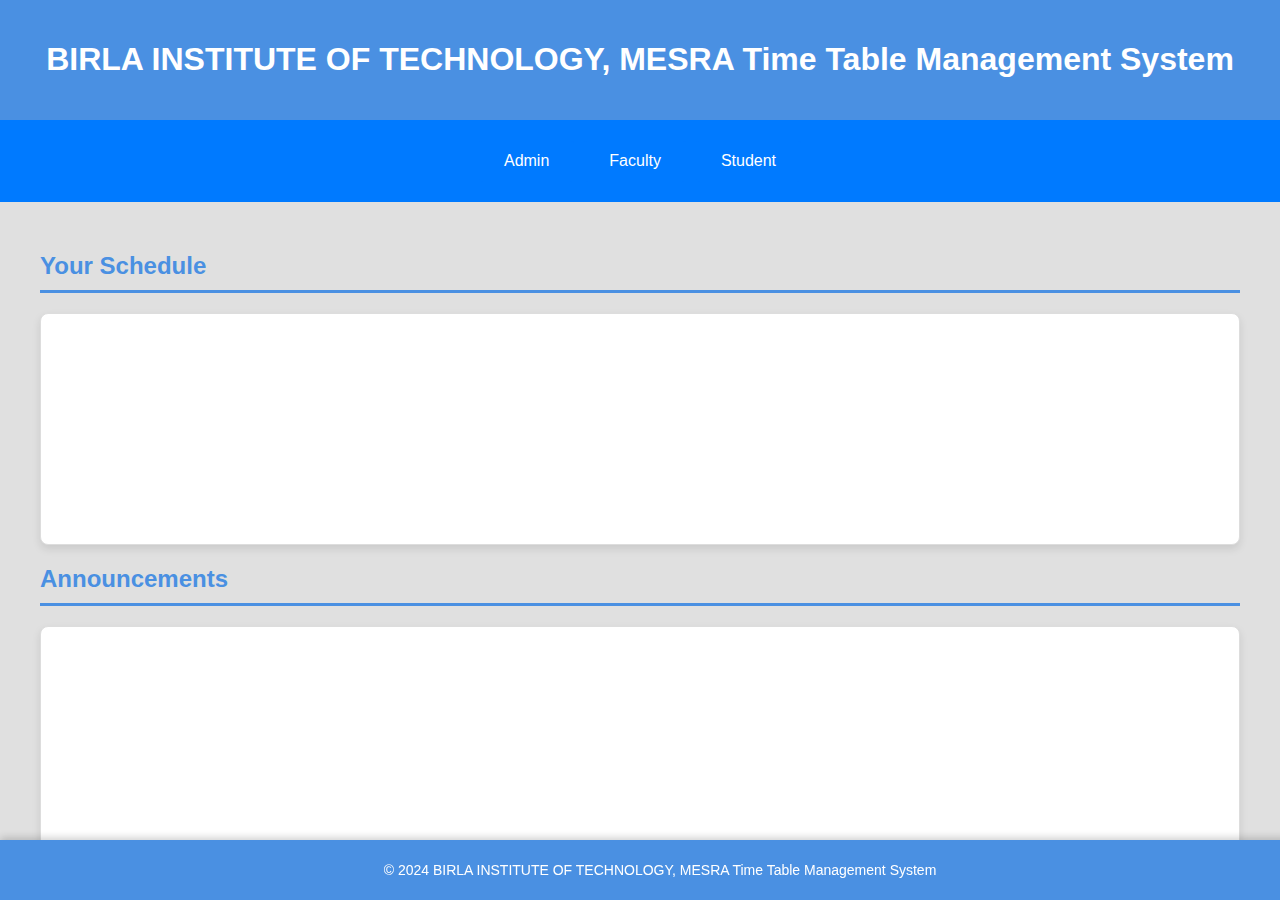
<file: Final_Project/index.html>
<!DOCTYPE html>
<html lang="en">
<head>
  <meta charset="UTF-8">
  <meta name="viewport" content="width=device-width, initial-scale=1.0">
  <title>College Time Table Management System</title>
  <link rel="stylesheet" href="styles.css">
</head>
<body>
  <header>
    <h1>BIRLA INSTITUTE OF TECHNOLOGY, MESRA Time Table Management System</h1>
  </header>

  <nav>
    <button onclick="switchRole('admin')">Admin</button>
    <button onclick="switchRole('faculty')">Faculty</button>
    <button onclick="switchRole('student')">Student</button>
  </nav>

  <main id="content">
    <!-- Admin Section: Schedule Creation -->
    <section id="schedule-creation" class="admin-only hidden">
      <h2>Create Schedule</h2>
      <form id="schedule-form" onsubmit="addSchedule(event)">
        <label for="course">Course Name:</label>
        <input type="text" id="course" name="course" required>

        <label for="faculty">Faculty:</label>
        <input type="text" id="faculty" name="faculty" required>

        <label for="day">Day:</label>
        <select id="day" name="day" required>
          <option value="Monday">Monday</option>
          <option value="Tuesday">Tuesday</option>
          <option value="Wednesday">Wednesday</option>
          <option value="Thursday">Thursday</option>
          <option value="Friday">Friday</option>
        </select>

        <label for="time">Time:</label>
        <input type="time" id="time" name="time" required>

        <button type="submit">Add Schedule</button>
      </form>
      <div id="schedule-list"></div>
    </section>

    <!-- Announcements Section -->
    <section id="announcements" class="admin-only hidden">
      <h2>Announcements</h2>
      <form id="announcement-form" onsubmit="postAnnouncement(event)">
        <textarea id="announcement-text" placeholder="Enter announcement..." required></textarea>
        <button type="submit">Post</button>
      </form>
      <div id="announcement-list"></div>
    </section>

    <!-- Faculty Section: Attendance Tracking -->
    <section id="attendance" class="faculty-only hidden">
      <h2>Attendance Tracking</h2>
      <form id="attendance-form" onsubmit="markAttendance(event)">
        <label for="course-name">Course Name:</label>
        <input type="text" id="course-name" name="course-name" required>

        <label for="attendance-date">Date:</label>
        <input type="date" id="attendance-date" name="attendance-date" required>

        <label for="student-name">Student-Id:</label>
        <input type="text" id="student-name" name="student-name" required>

        <label for="attendance-status">Status:</label>
        <select id="attendance-status" name="attendance-status">
          <option value="present">Present</option>
          <option value="absent">Absent</option>
        </select>

        <button type="submit">Mark Attendance</button>
      </form>
      <div id="attendance-list"></div>
    </section>

    <!-- Student Section: View Schedules and Announcements -->
    <section id="student-view" class="student-only hidden">
      <h2>Your Schedule</h2>
      <div id="student-schedule"></div>

      <h2>Announcements</h2>
      <div id="student-announcements"></div>
    </section>
  </main>

  <footer>
    <p>&copy; 2024 BIRLA INSTITUTE OF TECHNOLOGY, MESRA Time Table Management System</p>
  </footer>

  <script src="script.js"></script>
</body>
</html>
</file>
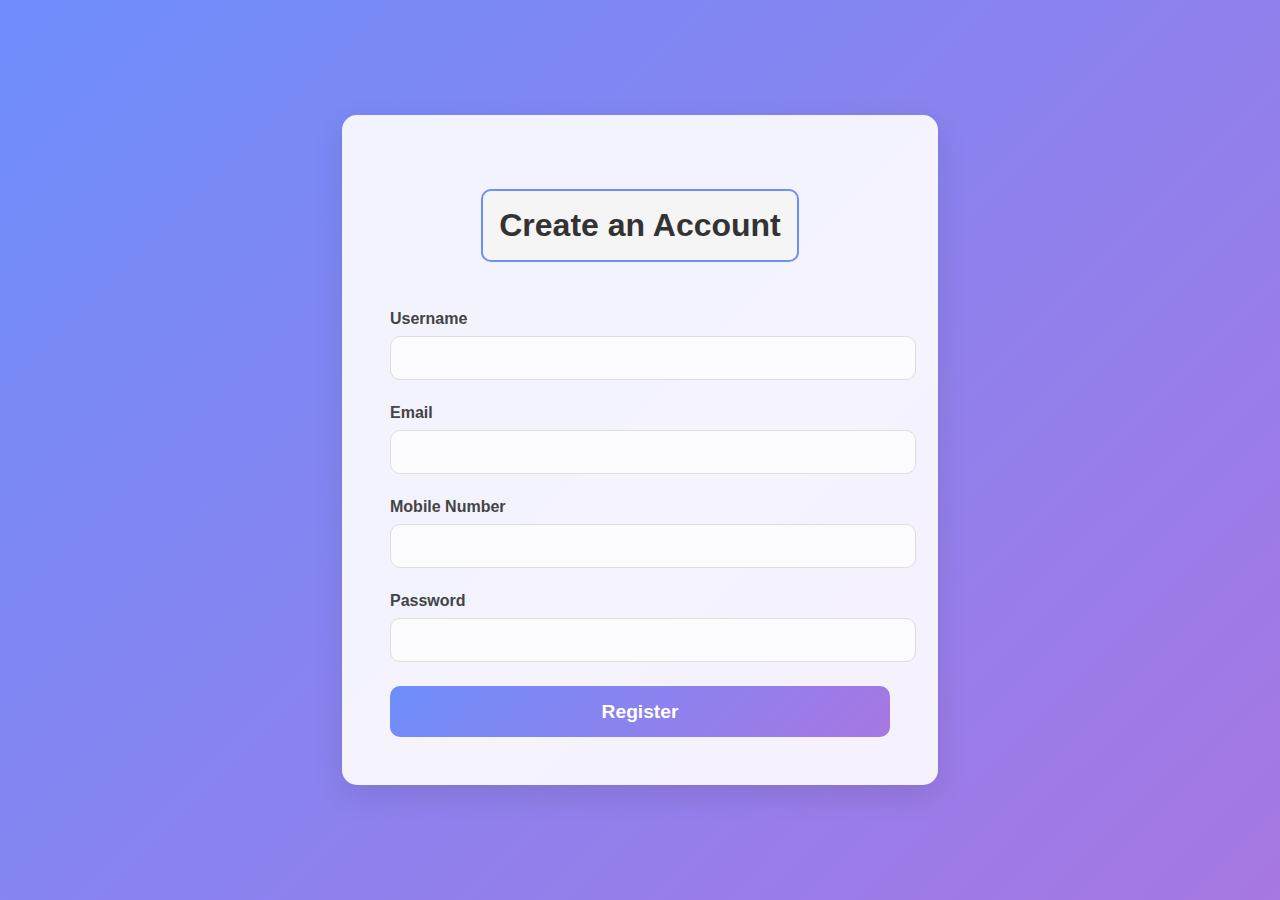
<file: Week 2/index.html>
<!DOCTYPE html>
<html lang="en">
<head>
    <meta charset="UTF-8">
    <meta name="viewport" content="width=device-width, initial-scale=1.0">
    <title>Modern Registration Form</title>
    <link rel="stylesheet" href="styles.css">
</head>
<body>
    <div class="container">
        <div class="form-wrapper">
            <h2>Create an Account</h2>
            <form id="registrationForm" onsubmit="handleSubmit(event)">
                <div class="form-group">
                    <label for="username">Username</label>
                    <input type="text" id="username" name="username" required>
                </div>
                <div class="form-group">
                    <label for="email">Email</label>
                    <input type="email" id="email" name="email" required>
                </div>
                <div class="form-group">
                    <label for="mobile">Mobile Number</label>
                    <input type="tel" id="mobile" name="mobile" required>
                </div>
                <div class="form-group">
                    <label for="password">Password</label>
                    <input type="password" id="password" name="password" required>
                </div>
                <button type="submit">Register</button>
                <div id="message" class="hidden">Registered successfully!</div>
            </form>
        </div>
    </div>
    <script>
        function handleSubmit(event) {
            event.preventDefault();
            const messageDiv = document.getElementById('message');
            messageDiv.classList.remove('hidden');
            messageDiv.classList.add('success');
        }
    </script>
</body>
</html>
</file>
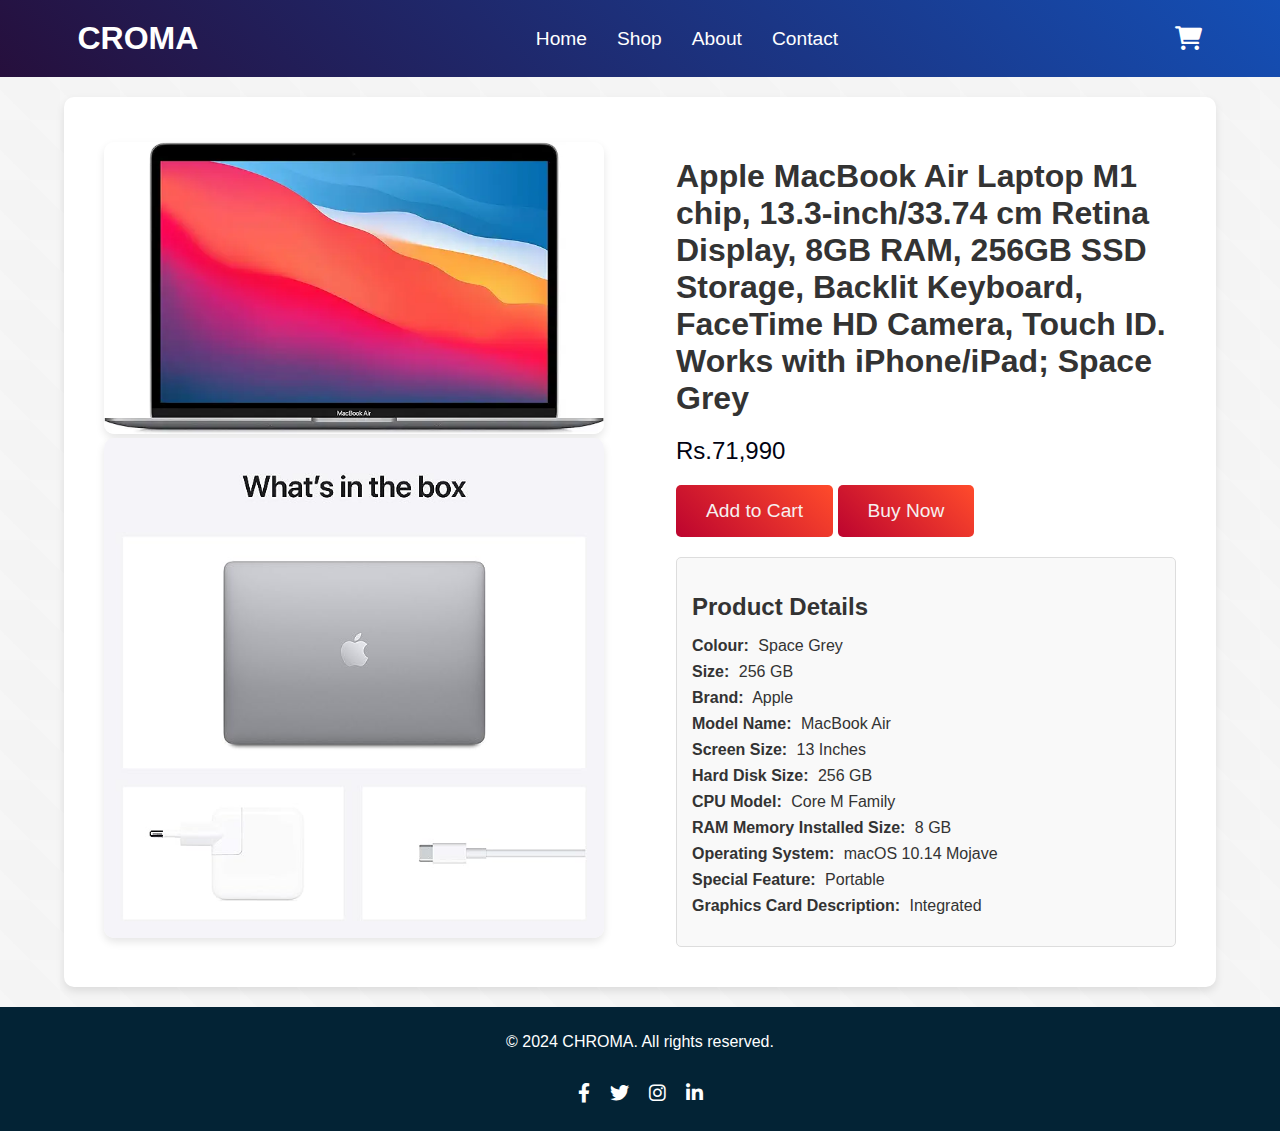
<file: Week 3/index.html>
<!DOCTYPE html>
<html lang="en">
<head>
    <meta charset="UTF-8">
    <meta name="viewport" content="width=device-width, initial-scale=1.0">
    <title>Professional E-commerce Product Page</title>
    <link rel="stylesheet" href="styles.css">
    <link rel="stylesheet" href="https://cdnjs.cloudflare.com/ajax/libs/font-awesome/6.0.0-beta3/css/all.min.css">
</head>
<body>
    <div class="wrapper">
        <header>
            <div class="container">
                <div class="logo">
                    <h1>CROMA</h1>
                </div>
                <nav>
                    <ul>
                        <li><a href="#">Home</a></li>
                        <li><a href="#">Shop</a></li>
                        <li><a href="#">About</a></li>
                        <li><a href="#">Contact</a></li>
                    </ul>
                </nav>
                <div class="cart">
                    <a href="#"><i class="fa-solid fa-shopping-cart"></i></a>
                </div>
            </div>
        </header>

        <main>
            <div class="container">
                <section class="product">
                    <div class="product-image">
                        <img src="Macbook Air.webp" alt="Product Image">
                        <img src="mac.jpg" alt="Product Image">
                    </div>
                    <div class="product-details">
                        <h1 class="product-name">Apple MacBook Air Laptop M1 chip, 13.3-inch/33.74 cm Retina Display, 8GB RAM, 256GB SSD Storage, Backlit Keyboard, FaceTime HD Camera, Touch ID. Works with iPhone/iPad; Space Grey</h1>
                        <div class="product-price">Rs.71,990</div>
                        <button class="cta-button">Add to Cart</button>
                        <button class="cta-button">Buy Now</button>
                        
                        <!-- Product Details Box -->
                        <div class="product-details-box">
                            <h2>Product Details</h2>
                            <ul>
                                <li><strong>Colour:</strong> Space Grey</li>
                                <li><strong>Size:</strong> 256 GB</li>
                                <li><strong>Brand:</strong> Apple</li>
                                <li><strong>Model Name:</strong> MacBook Air</li>
                                <li><strong>Screen Size:</strong> 13 Inches</li>
                                <li><strong>Hard Disk Size:</strong> 256 GB</li>
                                <li><strong>CPU Model:</strong> Core M Family</li>
                                <li><strong>RAM Memory Installed Size:</strong> 8 GB</li>
                                <li><strong>Operating System:</strong> macOS 10.14 Mojave</li>
                                <li><strong>Special Feature:</strong> Portable</li>
                                <li><strong>Graphics Card Description:</strong> Integrated</li>
                            </ul>
                        </div>
                    </div>
                </section>
            </div>
        </main>
        
        <footer>
            <div class="container">
                <p>&copy; 2024 CHROMA. All rights reserved.</p>
                <ul>
                    <li><a href="#"><i class="fab fa-facebook-f"></i></a></li>
                    <li><a href="#"><i class="fab fa-twitter"></i></a></li>
                    <li><a href="#"><i class="fab fa-instagram"></i></a></li>
                    <li><a href="#"><i class="fab fa-linkedin-in"></i></a></li>
                </ul>
            </div>
        </footer>
    </div>
</body>
</html>
</file>
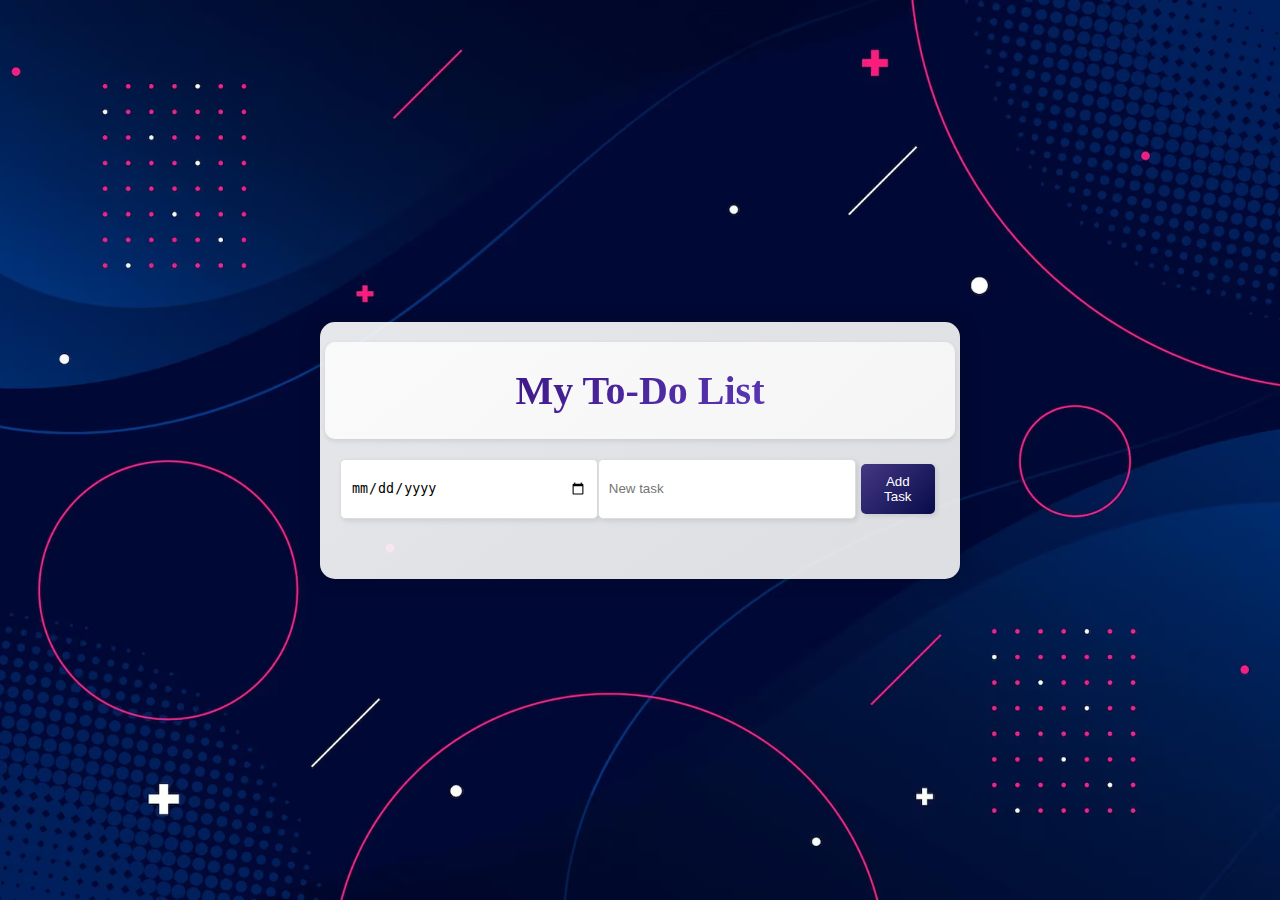
<file: Week 4/index.html>
<!DOCTYPE html>
<html lang="en">
<head>
    <meta charset="UTF-8">
    <meta name="viewport" content="width=device-width, initial-scale=1.0">
    <title>To-Do List</title>
    <link rel="stylesheet" href="styles.css">
    <link href="https://fonts.googleapis.com/css2?family=Lobster&display=swap" rel="stylesheet">
</head>
<body>
    <div id="app">
        <div class="header-container">
            <h1>My To-Do List</h1>
        </div>
        <div class="input-container">
            <input type="date" id="task-date" required>
            <input type="text" id="new-task" placeholder="New task" required>
            <button id="add-task">Add Task</button>
        </div>
        <div id="task-groups" class="task-groups"></div>
    </div>
    <script src="script.js"></script>
</body>
</html>
</file>
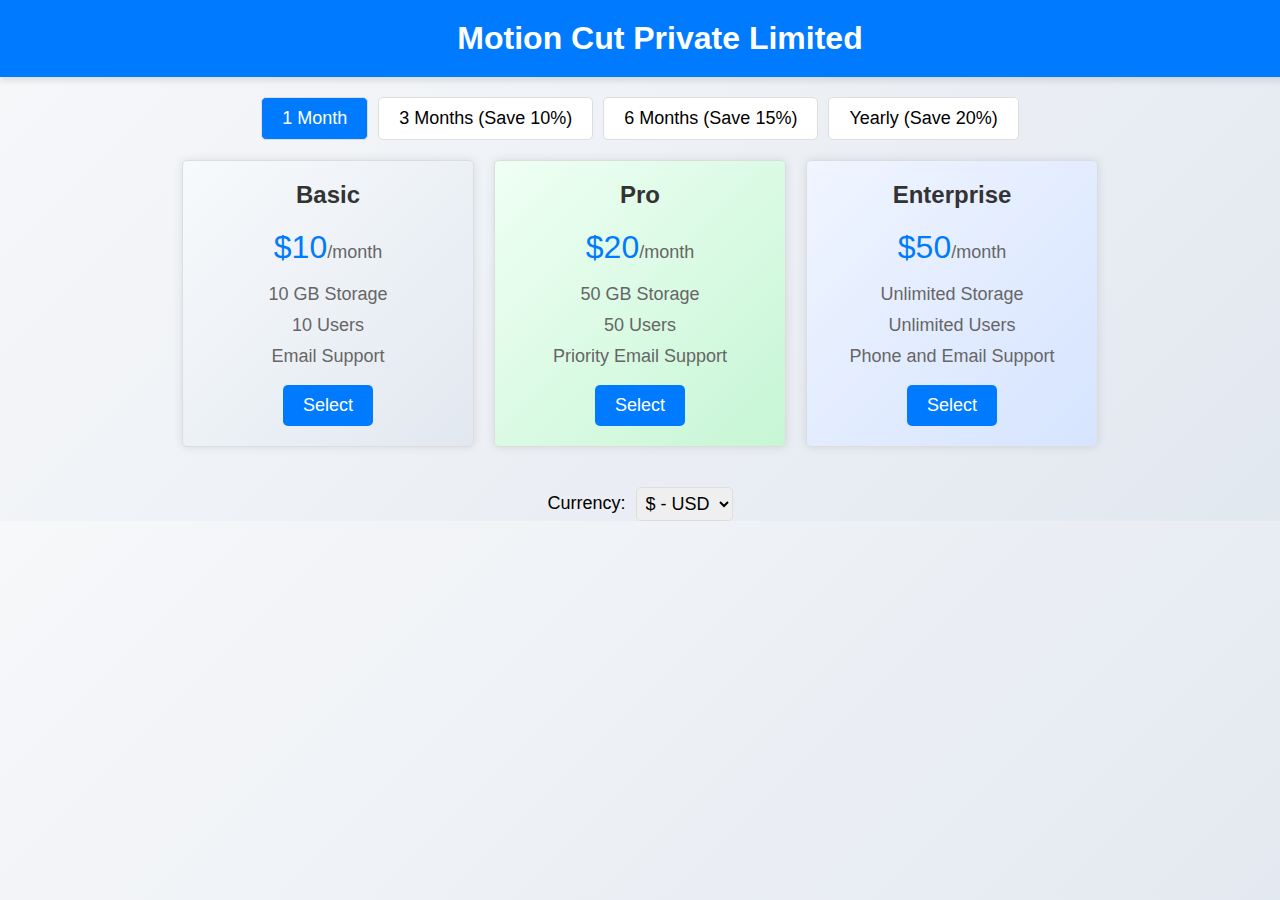
<file: Week-1/index.html>
<!DOCTYPE html>
<html lang="en">
<head>
    <meta charset="UTF-8">
    <meta name="viewport" content="width=device-width, initial-scale=1.0">
    <title>Pricing Page - Coding Realm</title>
    <link rel="stylesheet" href="styles.css">
</head>
<body>
    <header>
        <div class="header-box">
            <h1>Motion Cut Private Limited</h1>
        </div>
    </header>

    <div class="billing-toggle">
        <input type="radio" id="monthly" name="billing" value="monthly" checked onchange="changeBillingPeriod()">
        <label for="monthly">1 Month</label>
        <input type="radio" id="quarterly" name="billing" value="quarterly" onchange="changeBillingPeriod()">
        <label for="quarterly">3 Months (Save 10%)</label>
        <input type="radio" id="halfYearly" name="billing" value="halfYearly" onchange="changeBillingPeriod()">
        <label for="halfYearly">6 Months (Save 15%)</label>
        <input type="radio" id="yearly" name="billing" value="yearly" onchange="changeBillingPeriod()">
        <label for="yearly">Yearly (Save 20%)</label>
    </div>

    <div class="pricing-container">
        <div class="pricing-card basic" onclick="selectPlan('basic')">
            <h2>Basic</h2>
            <p class="price" id="basic-price">$10<span>/month</span></p>
            <p class="savings" id="basic-savings"></p>
            <ul>
                <li>10 GB Storage</li>
                <li>10 Users</li>
                <li>Email Support</li>
            </ul>
            <button>Select</button>
        </div>
        <div class="pricing-card pro" onclick="selectPlan('pro')">
            <h2>Pro</h2>
            <p class="price" id="pro-price">$20<span>/month</span></p>
            <p class="savings" id="pro-savings"></p>
            <ul>
                <li>50 GB Storage</li>
                <li>50 Users</li>
                <li>Priority Email Support</li>
            </ul>
            <button>Select</button>
        </div>
        <div class="pricing-card enterprise" onclick="selectPlan('enterprise')">
            <h2>Enterprise</h2>
            <p class="price" id="enterprise-price">$50<span>/month</span></p>
            <p class="savings" id="enterprise-savings"></p>
            <ul>
                <li>Unlimited Storage</li>
                <li>Unlimited Users</li>
                <li>Phone and Email Support</li>
            </ul>
            <button>Select</button>
        </div>
    </div>

    <footer>
        <div class="currency-toggle">
            <label for="currency">Currency:</label>
            <select id="currency" onchange="changeCurrency()">
                <option value="USD">$ - USD</option>
                <option value="EUR">€ - EUR</option>
                <option value="GBP">£ - GBP</option>
                <option value="INR">₹ - INR</option>
            </select>
        </div>
    </footer>

    <script src="script.js"></script>
</body>
</html>
</file>
<file: Final_Project/styles.css>
/* General Styles */
body {
    font-family: 'Roboto', sans-serif;
    margin: 0;
    padding: 0;
    background-color: #e0e0e0;
    color: #333;
  }
  
  header {
    background-color: #4a90e2;
    color: white;
    padding: 20px;
    text-align: center;
    box-shadow: 0 4px 8px rgba(0, 0, 0, 0.2);
  }
  
  nav {
    display: flex;
    justify-content: center;
    background-color: #007aff;
    padding: 15px;
  }
  
  nav button {
    background-color: #007aff;
    color: white;
    border: none;
    padding: 12px 25px;
    cursor: pointer;
    margin: 5px;
    border-radius: 5px;
    transition: background-color 0.3s, transform 0.3s;
  }
  
  nav button:hover {
    background-color: #005bb5;
    transform: scale(1.05);
  }
  
  main {
    padding: 30px;
    margin-bottom: 60px; /* Space for the footer */
    max-width: 1200px;
    margin: 0 auto; /* Center content */
  }
  
  h2 {
    color: #4a90e2;
    border-bottom: 3px solid #4a90e2;
    padding-bottom: 10px;
    margin-bottom: 20px;
    font-size: 24px;
  }
  
  form {
    display: flex;
    flex-direction: column;
    margin-bottom: 30px;
  }
  
  label {
    margin-bottom: 5px;
    font-weight: bold;
    color: #555;
  }
  
  input, textarea, select, button {
    margin-bottom: 15px;
    padding: 12px;
    font-size: 16px;
    border: 1px solid #ccc;
    border-radius: 5px;
    transition: border-color 0.3s, box-shadow 0.3s;
  }
  
  input:focus, textarea:focus, select:focus {
    border-color: #4a90e2;
    box-shadow: 0 0 8px rgba(74, 144, 226, 0.3);
    outline: none;
  }
  
  textarea {
    resize: vertical;
    height: 150px;
  }
  
  button[type="submit"] {
    background-color: #4a90e2;
    color: white;
    border: none;
    cursor: pointer;
    transition: background-color 0.3s, transform 0.3s;
    border-radius: 5px;
    padding: 15px;
  }
  
  button[type="submit"]:hover {
    background-color: #005bb5;
    transform: scale(1.05);
  }
  
  #announcement-list, #attendance-list, #schedule-list, #student-schedule, #student-announcements {
    border: 1px solid #ddd;
    padding: 15px;
    background-color: white;
    border-radius: 8px;
    margin-top: 20px;
    min-height: 200px; /* Ensure a minimum height for better visibility */
    box-shadow: 0 4px 8px rgba(0, 0, 0, 0.1);
    overflow-y: auto;
  }
  
  #announcement-list div, #attendance-list div, #schedule-list div, #student-schedule div, #student-announcements div {
    padding: 10px;
    border-bottom: 1px solid #eee;
    transition: background-color 0.3s, transform 0.3s;
  }
  
  #announcement-list div:hover, #attendance-list div:hover, #schedule-list div:hover, #student-schedule div:hover, #student-announcements div:hover {
    background-color: #f9f9f9;
    transform: scale(1.02);
  }
  
  footer {
    background-color: #4a90e2;
    color: white;
    text-align: center;
    padding: 8px 20px; /* Reduced padding for a thinner footer */
    position: fixed;
    bottom: 0;
    width: 100%;
    box-shadow: 0 -2px 8px rgba(0, 0, 0, 0.2);
    font-size: 14px; /* Adjust font size for a thinner look */
  }
  
  .hidden {
    display: none;
  }
  
  /* Responsive Design */
  @media (max-width: 768px) {
    nav {
      flex-direction: column;
    }
  
    nav button {
      width: 100%;
      margin: 5px 0;
    }
  
    main {
      padding: 20px;
      margin-bottom: 50px; /* Adjust space for the thinner footer */
    }
  
    h2 {
      font-size: 20px;
    }
  
    textarea {
      height: 120px;
    }
  
    #announcement-list, #attendance-list, #schedule-list, #student-schedule, #student-announcements {
      min-height: 180px;
    }
  }
</file>
<file: Week 2/styles.css>
body {
    font-family: 'Poppins', sans-serif;
    background: linear-gradient(135deg, #6e8efb, #a777e3);
    display: flex;
    justify-content: center;
    align-items: center;
    height: 100vh;
    margin: 0;
    overflow: hidden;
}

.container {
    background: rgba(255, 255, 255, 0.9);
    padding: 3em;
    box-shadow: 0 10px 30px rgba(0, 0, 0, 0.1);
    border-radius: 15px;
    max-width: 500px;
    width: 100%;
    text-align: center;
}

h2 {
    margin-bottom: 1.5em;
    color: #333;
    font-size: 2em;
    font-weight: 600;
    padding: 0.5em;
    border: 2px solid #6e8efb;
    border-radius: 10px;
    display: inline-block;
    background: #f5f5f5;
}


.form-wrapper {
    position: relative;
}

.form-group {
    margin-bottom: 1.5em;
    text-align: left;
}

label {
    display: block;
    margin-bottom: 0.5em;
    font-weight: 600;
    color: #444;
}

input[type="text"],
input[type="email"],
input[type="tel"],
input[type="password"] {
    width: 100%;
    padding: 0.75em;
    border: 1px solid #ddd;
    border-radius: 10px;
    transition: border-color 0.3s, box-shadow 0.3s;
    font-size: 1em;
    background: rgba(255, 255, 255, 0.7);
}

input[type="text"]:focus,
input[type="email"]:focus,
input[type="tel"]:focus,
input[type="password"]:focus {
    border-color: #6e8efb;
    box-shadow: 0 0 8px rgba(110, 142, 251, 0.5);
    background: rgba(255, 255, 255, 0.9);
}

button {
    width: 100%;
    padding: 0.75em;
    background: linear-gradient(135deg, #6e8efb, #a777e3);
    border: none;
    border-radius: 10px;
    color: white;
    font-size: 1.2em;
    font-weight: 600;
    cursor: pointer;
    transition: background 0.3s, transform 0.3s;
}

button:hover {
    transform: translateY(-3px);
    background: linear-gradient(135deg, #5a78e0, #9161d3);
}

button:active {
    transform: translateY(1px);
}

#message {
    margin-top: 1.5em;
    font-size: 1.2em;
    color: #5cb85c;
    opacity: 0;
    transition: opacity 0.5s ease-in-out;
}

.hidden {
    display: none;
}

.success {
    display: block;
    opacity: 1;
}
</file>
<file: Week 3/styles.css>
body {
    font-family: 'Arial', sans-serif;
    margin: 0;
    padding: 0;
    box-sizing: border-box;
    background-color: #f4f4f4;
    color: #333;
    display: flex;
    flex-direction: column;
    min-height: 100vh;
    background-image: linear-gradient(45deg, rgba(255, 255, 255, 0.1) 25%, transparent 25%, transparent 75%, rgba(255, 255, 255, 0.1) 75%, rgba(255, 255, 255, 0.1)),
                      linear-gradient(45deg, rgba(255, 255, 255, 0.1) 25%, transparent 25%, transparent 75%, rgba(255, 255, 255, 0.1) 75%, rgba(255, 255, 255, 0.1));
    background-color: #f4f4f4;
    background-size: 60px 60px;
}

.wrapper {
    display: flex;
    flex-direction: column;
    flex-grow: 1;
}

.container {
    width: 90%;
    max-width: 1200px;
    margin: 0 auto;
}

header {
    background: linear-gradient(45deg, #260f3c, #144fb5);
    color: #fff;
    padding: 20px 15px;
}

header .container {
    display: flex;
    align-items: center;
    justify-content: space-between;
}

.logo h1 {
    margin: 0;
    font-size: 2em;
    font-family: 'Montserrat', sans-serif;
}

nav ul {
    list-style: none;
    display: flex;
    margin: 0;
    padding: 0;
}

nav ul li {
    margin: 0 15px;
}

nav ul li a {
    color: #fff;
    text-decoration: none;
    font-size: 1.2em;
    font-family: 'Montserrat', sans-serif;
    transition: color 0.3s;
}

nav ul li a:hover {
    color: #ffeb3b;
}

.cart a {
    color: #fff;
    font-size: 1.5em;
    text-decoration: none;
}

main {
    flex-grow: 1;
    display: flex;
    flex-direction: column;
    align-items: center;
}

.product {
    display: flex;
    align-items: center;
    justify-content: space-between;
    background-color: #fff;
    padding: 40px;
    margin: 20px 0;
    box-shadow: 0 4px 8px rgba(0,0,0,0.1);
    border-radius: 10px;
}

.product-image img {
    max-width: 500px;
    width: 100%;
    height: auto;
    border-radius: 10px;
    box-shadow: 0 4px 8px rgba(0,0,0,0.1);
}

.product-details {
    max-width: 500px;
    margin-left: 40px;
    font-family: 'Montserrat', sans-serif;
}

.product-details-box {
    background-color: #f9f9f9;
    border: 1px solid #ddd;
    padding: 15px;
    margin-top: 20px;
    border-radius: 5px;
}

.product-details-box h2 {
    font-size: 1.5em;
    margin-bottom: 10px;
    color: #333;
}

.product-details-box ul {
    list-style-type: none;
    padding: 0;
}

.product-details-box ul li {
    margin-bottom: 8px;
}

.product-details-box ul li strong {
    margin-right: 5px;
}

.product-name {
    font-size: 2em;
    margin-bottom: 20px;
    color: #333;
}

.product-description {
    font-size: 1.2em;
    margin-bottom: 20px;
    line-height: 1.6;
    color: #555;
}

.product-price {
    font-size: 1.5em;
    color: #010312;
    margin-bottom: 20px;
}

.cta-button {
    background: linear-gradient(45deg, #bc042f, #ff4b2b);
    color: #f6f0f0;
    border: none;
    padding: 15px 30px;
    font-size: 1.2em;
    border-radius: 5px;
    cursor: pointer;
    transition: background 0.3s;
}

.cta-button:hover {
    background: linear-gradient(45deg, #ff4b2b, #ff416c);
}

footer {
    background-color: #032335;
    color: #fff;
    text-align: center;
    padding: 10px;
    margin-top: auto;
}

footer .container {
    display: flex;
    flex-direction: column;
    align-items: center;
}

footer ul {
    list-style: none;
    display: flex;
    padding: 0;
}

footer ul li {
    margin: 0 10px;
}

footer ul li a {
    color: #fff;
    font-size: 1.2em;
    text-decoration: none;
    transition: color 0.3s;
}

footer ul li a:hover {
    color: #ff9900;
}

@media (max-width: 768px) {
    .product {
        flex-direction: column;
        text-align: center;
    }

    .product-details {
        margin: 0;
        margin-top: 20px;
        text-align: left;
    }
}
</file>
<file: Week 4/styles.css>
body {
    font-family: 'Open Sans', sans-serif;
    background: url('im1.avif') no-repeat center center fixed;
    background-size: cover;
    color: #333;
    margin: 0;
    padding: 0;
    display: flex;
    justify-content: center;
    align-items: center;
    height: 100vh;
    overflow: hidden; 
}

#app {
    width: 90%;
    max-width: 600px;
    background: linear-gradient(145deg, rgba(255, 255, 255, 0.9), rgba(245, 245, 245, 0.9));
    padding: 20px;
    border-radius: 15px;
    box-shadow: 0 0 20px rgba(0, 0, 0, 0.2);
    display: flex;
    flex-direction: column;
    align-items: center;
    position: relative;
    overflow: auto; 
    transition: transform 0.3s ease, box-shadow 0.3s ease;
}

#app:hover {
    transform: scale(1.02);
    box-shadow: 0 0 25px rgba(0, 0, 0, 0.3);
}

.header-container {
    text-align: center;
    width: 100%;
    background: linear-gradient(135deg, rgba(255, 255, 255, 0.8), rgba(250, 250, 250, 0.8)); 
    padding: 15px;
    border-radius: 10px;
    box-shadow: 0 2px 5px rgba(0, 0, 0, 0.1);
    margin-bottom: 20px;
}

.header-container h1 {
    font-family: 'Pacifico', cursive;
    font-weight: bolder;
    font-size: 2.5em;
    color: #333;
    margin: 0;
    padding: 10px;
    background: linear-gradient(135deg, #2c056a, #6c4ad3);
    -webkit-background-clip: text;
    -webkit-text-fill-color: transparent;
}

.input-container {
    width: 100%;
    display: flex;
    justify-content: space-between;
    margin-bottom: 20px;
}

input[type="date"],
input[type="text"] {
    width: calc(50% - 10px); 
    padding: 10px;
    border: 1px solid #ddd;
    border-radius: 5px;
    box-shadow: 2px 2px 5px rgba(0, 0, 0, 0.1);
    transition: border-color 0.3s ease, box-shadow 0.3s ease;
}

input[type="date"]:focus,
input[type="text"]:focus {
    border-color: #ff7e5f;
    box-shadow: 0 0 10px rgba(255, 126, 95, 0.2);
}

button {
    padding: 10px 15px;
    margin: 5px;
    border: none;
    background: linear-gradient(135deg, #453784, #060c4a);
    color: white;
    border-radius: 5px;
    cursor: pointer;
    box-shadow: 2px 2px 5px rgba(0, 0, 0, 0.1);
    transition: background 0.3s ease, box-shadow 0.3s ease;
}

button:hover {
    background: linear-gradient(135deg, #218838, #1e7e34);
    box-shadow: 0 0 10px rgba(33, 136, 56, 0.3);
}

.task-groups {
    width: 100%;
    overflow-y: auto; 
    margin-top: 20px;
    max-height: calc(100vh - 260px); 
}

.task-group {
    width: 100%;
    margin-top: 20px;
    padding: 15px;
    border-radius: 10px;
    background: linear-gradient(135deg, rgba(255, 255, 255, 0.8), rgba(245, 245, 245, 0.8));
    box-shadow: 2px 2px 5px rgba(0, 0, 0, 0.1);
    transition: transform 0.3s ease, box-shadow 0.3s ease;
}

.task-group:hover {
    transform: scale(1.01);
    box-shadow: 0 0 15px rgba(0, 0, 0, 0.15);
}

.task-group h2 {
    border-bottom: 2px solid #ddd;
    padding-bottom: 5px;
}

.task-list {
    list-style: none;
    padding: 0;
    margin: 0;
}

.task-list li {
    display: flex;
    justify-content: space-between;
    align-items: center;
    padding: 10px;
    border-bottom: 1px solid #ddd;
    transition: background-color 0.3s ease;
}

.task-list li:hover {
    background-color: #f1f1f1;
}

.task-text.completed {
    text-decoration: line-through;
    color: #888;
}
@media (max-width: 600px) {
    input[type="date"],
    input[type="text"] {
        width: 90%;
    }

    .input-container {
        flex-direction: column;
        align-items: center;
    }

    button {
        width: 90%;
    }
}
</file>
<file: Week-1/styles.css>
body {
    font-family: Arial, sans-serif;
    margin: 0;
    padding: 0;
    display: flex;
    flex-direction: column;
    align-items: center;
    justify-content: center;
    background: linear-gradient(135deg, #f7f8fa 0%, #e2e8f0 100%);
    font-size: 18px; 

header {
    width: 100%;
    margin: 0; 
}

.header-box {
    background-color: #007bff;
    padding: 20px;
    border-radius: 0; 
    box-shadow: 0 4px 6px rgba(0, 0, 0, 0.1);
    color: white;
    width: 100%;
    text-align: center; 
}

.header-box h1 {
    margin: 0;
    font-size: 32px;
}

.billing-toggle {
    display: flex;
    justify-content: center;
    margin: 20px 0; 
    animation: fadeInUp 1s ease-in-out;
    font-size: 18px; 
}

.billing-toggle input {
    display: none;
}

.billing-toggle label {
    padding: 10px 20px;
    border: 1px solid #ddd;
    cursor: pointer;
    margin: 0 5px;
    background: #fff;
    border-radius: 5px;
    transition: background 0.3s;
}

.billing-toggle input:checked + label {
    background: #007bff;
    color: #fff;
}

.pricing-container {
    display: flex;
    justify-content: center;
    margin-bottom: 20px;
    animation: fadeInUp 1s ease-in-out;
    font-size: 18px; 
}

.pricing-card {
    background: #fff;
    border: 1px solid #ddd;
    border-radius: 5px;
    padding: 20px;
    margin: 0 10px;
    text-align: center;
    width: 250px;
    box-shadow: 0 0 10px rgba(0, 0, 0, 0.1);
    transition: transform 0.3s, box-shadow 0.3s, background 0.3s;
    cursor: pointer;
    animation: bounceIn 1s ease-in-out;
}

.pricing-card.basic {
    background: linear-gradient(135deg, #f7fafc 0%, #e2e8f0 100%);
}

.pricing-card.pro {
    background: linear-gradient(135deg, #f0fff4 0%, #c6f6d5 100%);
}

.pricing-card.enterprise {
    background: linear-gradient(135deg, #f0f5ff 0%, #d6e4ff 100%);
}

.pricing-card.selected {
    transform: scale(1.05);
    box-shadow: 0 0 15px rgba(0, 0, 0, 0.2);
    border-color: #007bff;
}

.pricing-card h2 {
    margin-top: 0;
    font-size: 24px;
    color: #333;
}

.pricing-card .price {
    font-size: 32px;
    color: #007bff;
    margin: 10px 0;
}

.pricing-card .price span {
    font-size: 18px;
    color: #666;
}

.pricing-card .savings {
    color: #28a745;
    margin: 5px 0;
}

.pricing-card ul {
    list-style: none;
    padding: 0;
}

.pricing-card ul li {
    margin: 10px 0;
    color: #666;
}

.pricing-card button {
    background: #007bff;
    color: #fff;
    border: none;
    padding: 10px 20px;
    border-radius: 5px;
    font-size: 18px; 
    cursor: pointer;
    transition: background 0.3s;
}

.pricing-card button:hover {
    background: #0056b3;
}

footer {
    margin-top: 20px;
}

.currency-toggle {
    display: flex;
    align-items: center;
}

.currency-toggle label {
    margin-right: 10px;
}

.currency-toggle select {
    padding: 5px;
    border: 1px solid #ddd;
    border-radius: 5px;
    font-size: 18px; 


@keyframes fadeInDown {
    from {
        opacity: 0;
        transform: translateY(-20px);
    }
    to {
        opacity: 1;
        transform: translateY(0);
    }
}

@keyframes fadeInUp {
    from {
        opacity: 0;
        transform: translateY(20px);
    }
    to {
        opacity: 1;
        transform: translateY(0);
    }
}

@keyframes bounceIn {
    0%,
    20%,
    40%,
    60%,
    80%,
    100% {
        -webkit-transition-timing-function: cubic-bezier(0.215, 0.61, 0.355, 1);
        transition-timing-function: cubic-bezier(0.215, 0.61, 0.355, 1);
    }
    0% {
        opacity: 0;
        transform: scale3d(0.3, 0.3, 0.3);
    }
     20% {
        transform: scale3d(1.1, 1.1, 1.1);
    }
    40% {
        transform: scale3d(0.9, 0.9, 0.9);
    }
    60% {
        opacity: 1;
        transform: scale3d(1.03, 1.03, 1.03);
    }
    80% {
        transform: scale3d(0.97, 0.97, 0.97);
    }
    100% {
        opacity: 1;
        transform: scale3d(1, 1, 1);
    }
}
</file>
